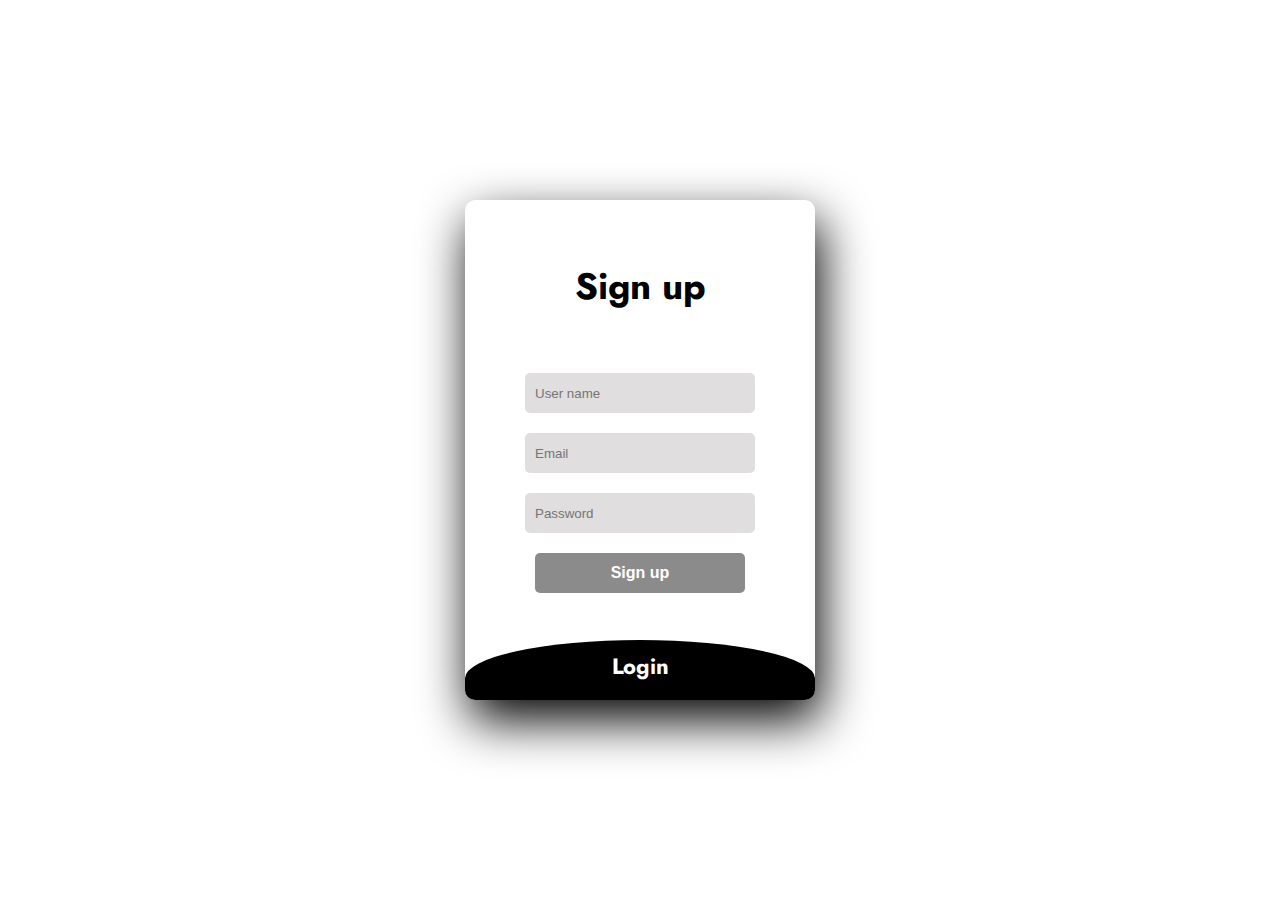
<file: login.html>
<!DOCTYPE html>
<html>
<head>
	<title>Slide Navbar</title>
	<link rel="stylesheet" type="text/css" href="login.css">
<link href="https://fonts.googleapis.com/css2?family=Jost:wght@500&display=swap" rel="stylesheet">
</head>
<body>
	<div class="main">  	
		<input type="checkbox" id="chk" aria-hidden="true">

			<div class="signup">
				<form>
					<label for="chk" aria-hidden="true">Sign up</label>
					<input type="text" name="txt" placeholder="User name" required="">
					<input type="email" name="email" placeholder="Email" required="">
					<input type="password" name="pswd" placeholder="Password" required="">
					<button>Sign up</button>
				</form>
			</div>

			<div class="login">
				<form>
					<label for="chk" aria-hidden="true">Login</label>
					<input type="email" name="email" placeholder="Email" required="">
					<input type="password" name="pswd" placeholder="Password" required="">
					<button>Login</button>
				</form>
			</div>
	</div>
</body>
</html>
</file>
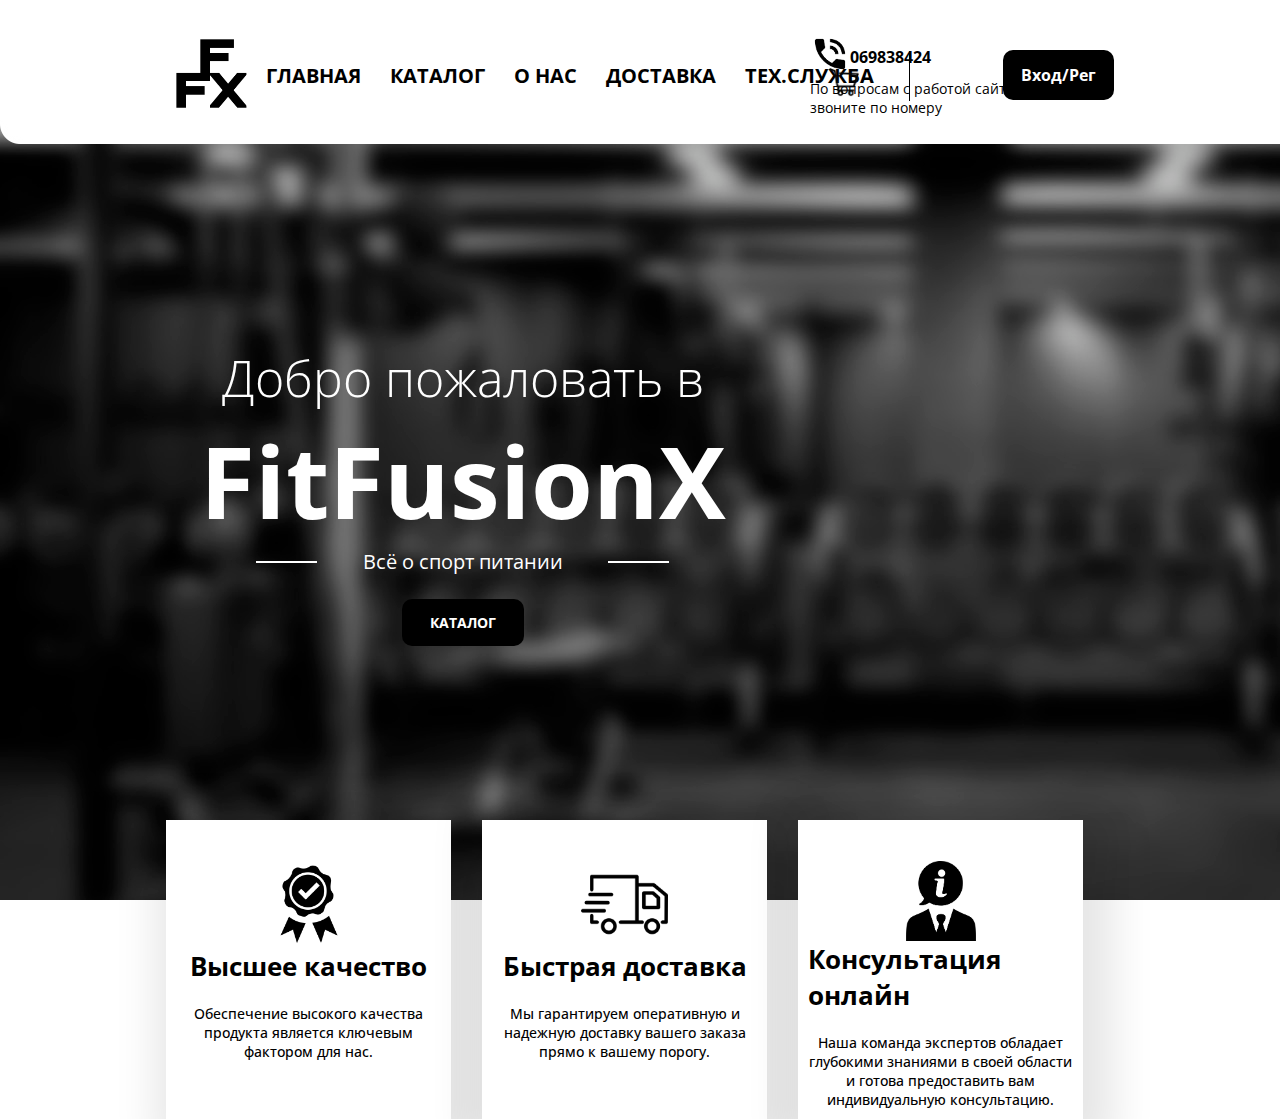
<file: new/main.html>
<!DOCTYPE html>
<html lang="en">
<head>
    <meta charset="UTF-8">
    <link rel="stylesheet" href="maincss.css">
    <link rel="preconnect" href="https://fonts.googleapis.com">
    <link rel="preconnect" href="https://fonts.gstatic.com" crossorigin>
    <link href="https://fonts.googleapis.com/css2?family=Open+Sans:ital,wght@0,300..800;1,300..800&display=swap" rel="stylesheet">
    <title>FitFusionX</title>
</head>
<body>
    <div class="header">
        
        <div class="container">
            <div class="header-line">
                <div class="header-logo">
                    <a href="main.html">
                    <img src="pictures/logo.png" alt="logo">
                </div>
            </a>
                <div class="nav">
                    <a class="nav-item" href="#">ГЛАВНАЯ</a>
                    <a class="nav-item" href="#">КАТАЛОГ</a>
                    <a class="nav-item" href="#">О НАС</a>
                    <a class="nav-item" href="#">ДОСТАВКА</a>
                    <a class="nav-item" href="#">ТЕХ.СЛУЖБА</a>
                </div>
                <div class="cart">
                    <a href="#">
                        <img class="cart-img" src="pictures/cart.png" alt="">
                    </a>
                </div>
                <div class='phone'>
                    <div class="phone-holder">
                        <div class="phone-img">
                            <img src="pictures/phone.png" alt="">
                        </div>
                        <div class='number'><a class="num" href="#">069838424</a></div>
                    </div>
                    <div class="phone-text">По вопросам с работой сайта <br> звоните по номеру</div>
                </div>
                <div class="btn">
                    <a class="button" href="login.html">Вход/Рег</a>
                </div>
            </div>
            </div>
    <div class="header-down">
        <div class="header-title">Добро пожаловать в
            <div class="header-subtitle">
                FitFusionX
            </div>
            <div class="header-suptitle">Всё о спорт питании</div>
            <div class="header-bth">
                <a href="#" class="header-button">КАТАЛОГ</a>
            </div>
        </div>
    </div>
</div>
<div class="cards">
    <div class="container">
        <div class="cards-holder">
    <div class="card">
        <div class="card-image">
        <img class="card-img1" src="pictures/grade.png" alt="">
        </div>
        <div class="card-title">
            Высшее качество
        </div>
        <div class="card-desc">
            Обеспечение высокого качества продукта является ключевым фактором для нас.
        </div>
    </div>
    <div class="card">
        <div class="card-image">
        <img class="card-img2" src="pictures/dilevery.png" alt="">
        </div>
        <div class="card-title">
            Быстрая доставка
        </div>
        <div class="card-desc">
            Мы гарантируем оперативную и надежную доставку вашего заказа прямо к вашему порогу.
        </div>
    </div>
    <div class="card">
        <div class="card-image">
        <img class="card-img3" src="pictures/suport.png" alt="">
        </div>
        <div class="card-title">
            Консультация онлайн
        </div>
        <div class="card-desc">
            Наша команда экспертов обладает глубокими знаниями в своей области и готова предоставить вам индивидуальную консультацию.
        </div>
    </div>
</div>
</div>
</div>
</body>
</html>
</file>
<file: login.css>
body{
	margin: 0;
	padding: 0;
	display: flex;
	justify-content: center;
	align-items: center;
	min-height: 100vh;
	font-family: 'Jost', sans-serif;
	background-color: white;
}
.main{
	width: 350px;
	height: 500px;
	background: red;
	overflow: hidden;
	background: url("https://doc-08-2c-docs.googleusercontent.com/docs/securesc/68c90smiglihng9534mvqmq1946dmis5/fo0picsp1nhiucmc0l25s29respgpr4j/1631524275000/03522360960922298374/03522360960922298374/1Sx0jhdpEpnNIydS4rnN4kHSJtU1EyWka?e=view&authuser=0&nonce=gcrocepgbb17m&user=03522360960922298374&hash=tfhgbs86ka6divo3llbvp93mg4csvb38") no-repeat center/ cover;
	border-radius: 10px;
	box-shadow: 5px 20px 50px #000;
}
#chk{
	display: none;
}
.signup{
	position: relative;
	width:100%;
	height: 100%;
}
label{
	color: #000000;
	font-size: 2.3em;
	justify-content: center;
	display: flex;
	margin: 60px;
	font-weight: bold;
	cursor: pointer;
	transition: .5s ease-in-out;
}
input{
	width: 60%;
	height: 20px;
	background: #e0dede;
	justify-content: center;
	display: flex;
	margin: 20px auto;
	padding: 10px;
	border: none;
	outline: none;
	border-radius: 5px;
}
button{
	width: 60%;
	height: 40px;
	margin: 10px auto;
	justify-content: center;
	display: block;
	color: #fff;
	background: #8b8b8b;
	font-size: 1em;
	font-weight: bold;
	margin-top: 20px;
	outline: none;
	border: none;
	border-radius: 5px;
	transition: .2s ease-in;
	cursor: pointer;
}
button:hover{
	background: #000000;
}
.login{
	height: 460px;
	background: #000000;
	border-radius: 60% / 10%;
	transform: translateY(-180px);
	transition: .8s ease-in-out;
}
.login label{
	color: #ffffff;
	transform: scale(.6);
}

#chk:checked ~ .login{
	transform: translateY(-500px);
}
#chk:checked ~ .login label{
	transform: scale(1);	
}
#chk:checked ~ .signup label{
	transform: scale(.6);
}
</file>
<file: new/maincss.css>
body {
    margin: 0;
 
  font-family: "Open Sans", sans-serif;
  font-optical-sizing: auto;
  font-weight: weight;
  font-style: normal;
  font-variation-settings:
    "wdth" 100;
    padding-top: 0px;
}

.container {
    margin: 0px 166px;
}
.header-logo img {
    width: 100px; 
    height: auto; 
}
.cart img {
    position: absolute;
    top: 18px;
    width: 20px;
    height: auto;
    right: 7px;
}
.header {
    background-image: url(pictures/bi\ копия\ with\ body.jpg);
    height: 100vh;
    background-size: auto;
    top: 0;
    left: 0;
    width: 100%;
}

.header-line {
    padding-top: 30px;
    display: flex;
    align-items: center;
    justify-content: space-between; /* Изменение свойства на space-between */
    position: relative; /* Добавление позиционирования relative */
    z-index: 999;
}
.header-logo img {
    width: 100px; 
    height: auto; 
}
.phone img {
    width: 40px;
    height: auto;
}
.nav-item {
    color: black;
    text-decoration: none;
    font-weight: 700;
    font-size: 20px;
    margin-right: 25px;
    transition: color 0.2s linear;
}
.nav-item:hover {
    color:  rgb(175, 175, 175);
}
.cart {
    border-right: 1px solid black;
    padding-right: 10px;
    height: 50px;
    position: relative;
}
.cart img {
    width: 30px;
    height: auto;
    position: absolute;
    top: 16px;
    right: 50px;
}
.num {
    color: black;
    text-decoration: none;
    font-weight: 700;
    transition: color 0.2s linear;
}
.num:hover {
    color:  rgb(175, 175, 175);
}
.phone {
    position: relative;
    right: 100px; /* или другое значение */
}
.phone-text {
    font-size: 14px;
    font-weight: 400;
    color: black;
}
.phone-holder {
    display: flex;
    align-items: center;
}
.button {
    border-radius: 10px;
    background-color: black;
    color: rgb(255, 255, 255);
    text-decoration: none;
    padding: 14px 18px;
    font-weight: 700;
    position: absolute;
    top: 50px;
    right: 0px;
    transition: background-color 0.2s linear;
}
.button:hover {
    background-color: rgb(175, 175, 175);
}

.header-dowm {
    position: relative;
}

.header-title {
    color: white;
    font-family: "Open Sans", sans-serif;
    font-weight: 100;
    font-size: 50px;
    text-align: center;
    position: absolute;
    left: 200px;
    margin-top: 222px;
}
.header-subtitle {
    font-size: 100px;
    font-weight: 700;
}
.header-suptitle {
    color: white;
    font-size: 20px;
    font-family: "Open Sans", sans-serif;
    font-weight: 400;
}
.header-suptitle::before {
    position: absolute;
    content: '';
    height: 2px;
    width: 61px;
    background-color: white;
    top: 217px;
    left: 408px;
}
.header-suptitle::after {
    position: absolute;
    content: '';
    height: 2px;
    width: 61px;
    background-color: white;
    top: 217px;
    left: 56px;
}
.header-button {
    border-radius: 10px;
    background-color: black;
    padding: 14px 28px;
    color: white;
    font-size: 14px;
    font-weight: 700;
    font-family: "Open Sans", sans-serif;
    text-decoration: none;
    transition: background-color 0.2s linear;
}
.header-button:hover {
    background-color: rgb(175, 175, 175);
}
.cards-holder{
    display: flex;
    justify-content: space-between;
}
.card {
    box-shadow: 10px 10px 40px 20px #0000001A;
    width: 349px;
    margin-right: 31px;
    background-color: white;
    margin-top: -80px;
    padding: 10px 10px;
}
.card-img1 {
    width: 87px;
}
.card-img2 {
    width: 87px;
}
.card-img3 {
    width: 70px;
}
.card-image {
    display: flex;
    justify-content: center;
    padding-top: 31px;
}
.card-title{
    display: flex;
    justify-content: center;
    margin-bottom: 20px;
    font-size: 26px;
    font-weight: 700;
    font-family: "Open Sans", sans-serif;
}
.card-desc {
    text-align: center;
    font-size: 14px;
    font-weight: 500;
    font-family: "Open Sans", sans-serif;
}
</file>
